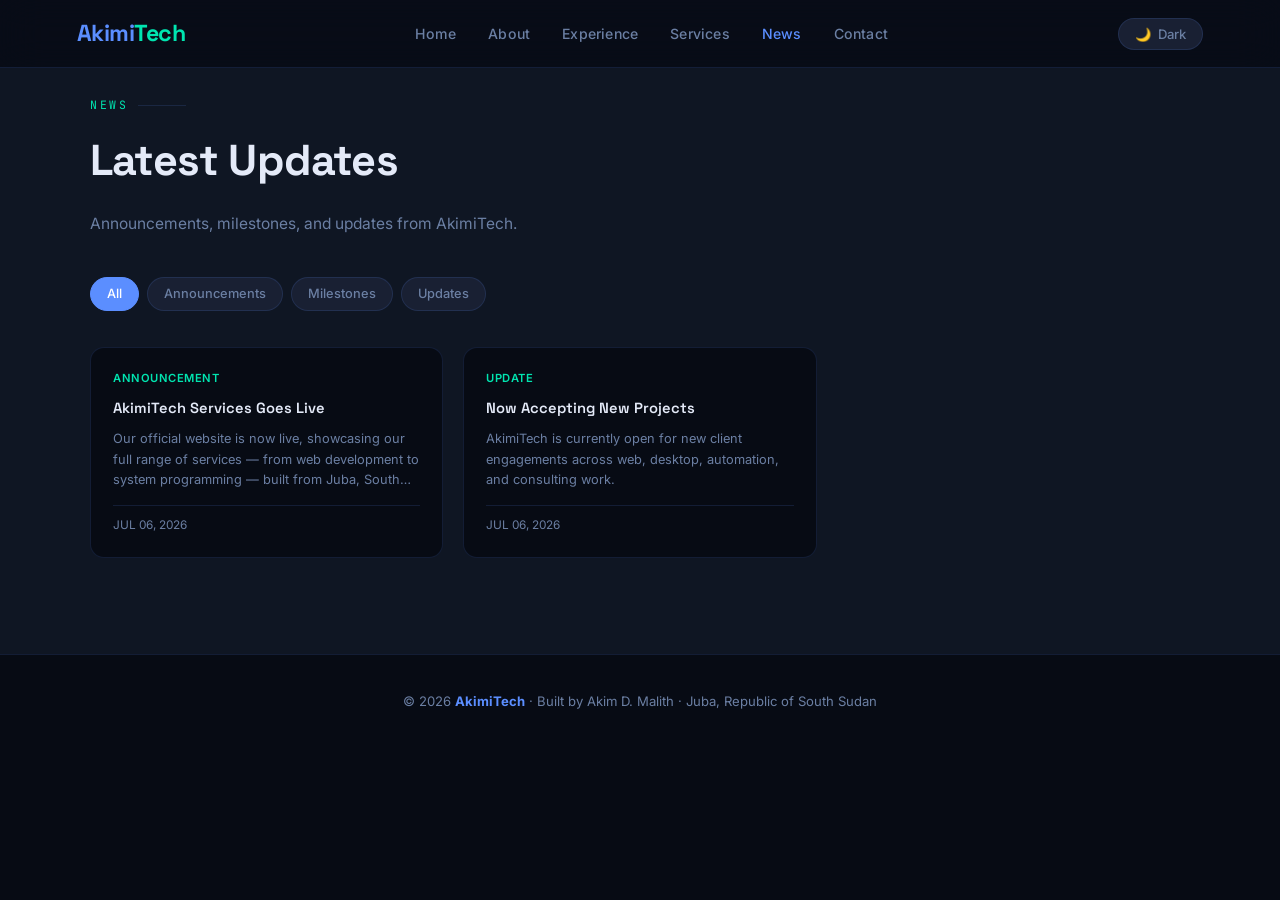
<file: news.html>
<!DOCTYPE html>
<html lang="en" data-theme="dark">
<head>
  <meta charset="UTF-8">
  <meta name="viewport" content="width=device-width, initial-scale=1.0">
  <title>News & Updates | AkimiTech</title>
  <meta name="description" content="Latest news, announcements, and updates from AkimiTech Services — engineering digital solutions from Juba, South Sudan.">
  <link rel="canonical" href="https://akimitech.netlify.app/news.html" />
  <link rel="preconnect" href="https://fonts.googleapis.com">
  <link rel="preconnect" href="https://fonts.gstatic.com" crossorigin>
  <link href="https://fonts.googleapis.com/css2?family=Space+Grotesk:wght@300;400;500;600;700&family=JetBrains+Mono:wght@400;500;600&family=Inter:wght@300;400;500;600&display=swap" rel="stylesheet">
  <link rel="stylesheet" href="style.css">
  <style>
    /* Small news-page-only tweak: tabs need a bit of top margin without a hero above them */
    #news { padding-top: 96px; }
    .news-empty { text-align:center; color:var(--text-muted); padding:60px 20px; font-size:0.9rem; grid-column:1/-1; }
  </style>
</head>
<body>

<!-- ─── NAV (identical to index.html) ─────────── -->
<nav id="nav">
  <div class="nav-logo">Akimi<span>Tech</span></div>
  <ul class="nav-links">
    <li><a href="index.html#hero">Home</a></li>
    <li><a href="index.html#about">About</a></li>
    <li><a href="index.html#experience">Experience</a></li>
    <li><a href="index.html#services">Services</a></li>
    <li><a href="news.html" style="color:var(--primary);">News</a></li>
    <li><a href="index.html#contact">Contact</a></li>
  </ul>
  <div style="display:flex;gap:12px;align-items:center;">
    <button class="theme-btn" id="themeBtn" onclick="toggleTheme()">
      <span id="themeIcon">🌙</span> <span id="themeLabel">Dark</span>
    </button>
    <button class="hamburger" id="ham" onclick="toggleMobileNav()" aria-label="Menu">
      <span></span><span></span><span></span>
    </button>
  </div>
</nav>

<!-- Mobile nav -->
<div class="mobile-nav" id="mobileNav">
  <a href="index.html#hero" onclick="closeMobileNav()">Home</a>
  <a href="index.html#about" onclick="closeMobileNav()">About</a>
  <a href="index.html#experience" onclick="closeMobileNav()">Experience</a>
  <a href="index.html#services" onclick="closeMobileNav()">Services</a>
  <a href="news.html" style="color:var(--primary);" onclick="closeMobileNav()">News</a>
  <a href="index.html#contact" onclick="closeMobileNav()">Contact</a>
</div>

<!-- ─── NEWS ───────────────────────────────────── -->
<section id="news">
  <div class="section-max">
    <div class="eyebrow reveal">News</div>
    <h2 class="sec-h2 reveal">Latest Updates</h2>
    <p class="sec-sub reveal" style="margin-bottom:40px;">
      Announcements, milestones, and updates from AkimiTech.
    </p>

    <div class="news-hdr reveal">
      <div class="news-tabs" id="newsTabs">
        <div class="ntab active" data-cat="all">All</div>
        <div class="ntab" data-cat="announcement">Announcements</div>
        <div class="ntab" data-cat="milestone">Milestones</div>
        <div class="ntab" data-cat="update">Updates</div>
      </div>
    </div>

    <div class="news-grid reveal" id="newsGrid"></div>
  </div>
</section>

<!-- ─── FOOTER ─────────────────────────────── -->
<footer>
  <p>&copy; 2026 <strong>AkimiTech</strong> &middot; Built by Akim D. Malith &middot; Juba, Republic of South Sudan</p>
</footer>

<script src="script.js"></script>
<script src="news.js"></script>
</body>
</html>
</file>
<file: style.css>
/* ─── TOKENS ─────────────────────────────── */
    :root[data-theme="dark"] {
      --bg:          #070B14;
      --bg-card:     #0F1623;
      --bg-elevated: #192033;
      --primary:     #5B8EFF;
      --primary-dim: rgba(91,142,255,0.12);
      --accent:      #00E5B0;
      --accent-dim:  rgba(0,229,176,0.12);
      --text:        #E4EAF8;
      --text-muted:  #6B7FA3;
      --border:      rgba(91,142,255,0.14);
      --glow:        rgba(91,142,255,0.28);
      --nav-bg:      rgba(7,11,20,0.80);
      --shadow:      0 8px 40px rgba(0,0,0,0.5);
    }
    :root[data-theme="light"] {
      --bg:          #F2F5FF;
      --bg-card:     #FFFFFF;
      --bg-elevated: #E6ECFF;
      --primary:     #3B6EFF;
      --primary-dim: rgba(59,110,255,0.10);
      --accent:      #00A87E;
      --accent-dim:  rgba(0,168,126,0.10);
      --text:        #0D1526;
      --text-muted:  #5A6B8A;
      --border:      rgba(59,110,255,0.16);
      --glow:        rgba(59,110,255,0.18);
      --nav-bg:      rgba(242,245,255,0.85);
      --shadow:      0 8px 40px rgba(59,110,255,0.1);
    }

    /* ─── RESET ──────────────────────────────── */
    *, *::before, *::after { margin:0; padding:0; box-sizing:border-box; }
    html { scroll-behavior: smooth; }
    body {
      background: var(--bg);
      color: var(--text);
      font-family: 'Inter', sans-serif;
      transition: background 0.35s, color 0.35s;
      overflow-x: hidden;
      line-height: 1.6;
    }
    a { text-decoration: none; color: inherit; }
    button { cursor: pointer; font-family: inherit; }
    ::-webkit-scrollbar { width: 5px; }
    ::-webkit-scrollbar-track { background: var(--bg); }
    ::-webkit-scrollbar-thumb { background: var(--border); border-radius: 3px; }
    ::-webkit-scrollbar-thumb:hover { background: var(--primary); }

    /* ─── NAV ────────────────────────────────── */
    nav {
      position: fixed; top:0; left:0; right:0; z-index:200;
      height: 68px;
      display: flex; align-items: center; justify-content: space-between;
      padding: 0 6%;
      background: var(--nav-bg);
      backdrop-filter: blur(20px);
      border-bottom: 1px solid var(--border);
      transition: all 0.3s;
    }
    .nav-logo {
      font-family: 'Space Grotesk', sans-serif;
      font-weight: 700; font-size: 1.45rem; letter-spacing: -0.5px;
      color: var(--primary);
    }
    .nav-logo span { color: var(--accent); }
    .nav-links { display:flex; gap:2rem; list-style:none; }
    .nav-links a {
      color: var(--text-muted);
      font-size: 0.88rem; font-weight: 500;
      transition: color 0.2s;
      letter-spacing: 0.2px;
    }
    .nav-links a:hover { color: var(--primary); }
    .theme-btn {
      display: flex; align-items: center; gap: 7px;
      background: var(--bg-elevated);
      border: 1px solid var(--border);
      border-radius: 50px;
      padding: 7px 16px;
      color: var(--text-muted);
      font-size: 0.82rem; font-weight: 500;
      transition: all 0.2s;
    }
    .theme-btn:hover { border-color: var(--primary); color: var(--primary); }
    .hamburger {
      display: none;
      flex-direction: column; gap:5px;
      background: none; border: none;
      padding: 4px;
    }
    .hamburger span {
      display:block; width:22px; height:2px;
      background: var(--text-muted); border-radius:2px;
      transition: all 0.3s;
    }

    /* ─── HERO ───────────────────────────────── */
    #hero {
      min-height: 100vh;
      display: flex; align-items: center; justify-content: center;
      padding: 100px 6% 60px;
      position: relative; overflow: hidden;
    }
    .hero-grid {
      position: absolute; inset:0;
      background-image:
        linear-gradient(var(--border) 1px, transparent 1px),
        linear-gradient(90deg, var(--border) 1px, transparent 1px);
      background-size: 64px 64px;
      opacity: 0.5;
      pointer-events: none;
    }
    .hero-orb {
      position: absolute;
      width: 700px; height: 700px;
      background: radial-gradient(circle, var(--glow) 0%, transparent 65%);
      border-radius: 50%;
      top: 50%; left: 50%;
      transform: translate(-50%, -50%);
      pointer-events: none;
      transition: left 0.4s ease, top 0.4s ease;
    }
    .hero-inner {
      position: relative; z-index:1;
      display: grid; grid-template-columns: 1fr 1fr;
      gap: 60px; align-items: center;
      max-width: 1100px; width: 100%;
      margin: 0 auto;
    }
    .hero-badge {
      display: inline-flex; align-items: center; gap: 8px;
      background: var(--accent-dim);
      border: 1px solid rgba(0,229,176,0.25);
      border-radius: 50px;
      padding: 6px 16px;
      font-family: 'JetBrains Mono', monospace;
      font-size: 0.75rem; color: var(--accent);
      margin-bottom: 24px;
    }
    .badge-dot {
      width: 7px; height: 7px;
      background: var(--accent); border-radius: 50%;
      animation: pulse-dot 2s infinite;
    }
    @keyframes pulse-dot {
      0%,100%{ opacity:1; transform:scale(1); }
      50%{ opacity:0.5; transform:scale(0.75); }
    }
    h1 {
      font-family: 'Space Grotesk', sans-serif;
      font-size: clamp(2.4rem, 4.5vw, 3.8rem);
      font-weight: 700; line-height: 1.07; letter-spacing: -1.5px;
      margin-bottom: 20px;
    }
    h1 .grad {
      background: linear-gradient(130deg, var(--primary) 0%, var(--accent) 100%);
      -webkit-background-clip: text; -webkit-text-fill-color: transparent;
      background-clip: text;
    }
    .hero-sub {
      color: var(--text-muted); font-size: 1rem; line-height: 1.75;
      max-width: 440px; margin-bottom: 36px;
    }
    .hero-btns { display:flex; gap:14px; flex-wrap: wrap; }

    /* ─── BUTTONS ────────────────────────────── */
    .btn-prim {
      background: linear-gradient(135deg, var(--primary), #8B6EFF);
      color: #fff; border: none;
      padding: 13px 28px; border-radius: 8px;
      font-weight: 600; font-size: 0.9rem;
      box-shadow: 0 4px 20px var(--glow);
      transition: all 0.3s;
    }
    .btn-prim:hover { transform: translateY(-2px); box-shadow: 0 8px 32px var(--glow); }
    .btn-ghost {
      background: transparent; color: var(--text);
      border: 1px solid var(--border);
      padding: 13px 28px; border-radius: 8px;
      font-weight: 500; font-size: 0.9rem;
      transition: all 0.2s;
    }
    .btn-ghost:hover { border-color: var(--primary); color: var(--primary); }

    /* ─── TERMINAL ───────────────────────────── */
    .terminal-wrap {
      background: var(--bg-card);
      border: 1px solid var(--border);
      border-radius: 16px; overflow: hidden;
      box-shadow: var(--shadow);
    }
    .t-bar {
      background: var(--bg-elevated);
      padding: 12px 16px;
      display: flex; align-items: center; gap: 8px;
      border-bottom: 1px solid var(--border);
    }
    .t-dot { width:11px; height:11px; border-radius:50%; }
    .t-red{background:#FF5F57;} .t-yel{background:#FEBC2E;} .t-grn{background:#28C840;}
    .t-title {
      margin-left: 8px;
      font-family: 'JetBrains Mono', monospace;
      font-size: 0.72rem; color: var(--text-muted);
    }
    .t-body {
      padding: 24px;
      font-family: 'JetBrains Mono', monospace;
      font-size: 0.8rem; line-height: 1.85;
      min-height: 260px;
    }
    .tk-cmt{color:#4A6080;} .tk-kw{color:#C084FC;} .tk-str{color:#86EFAC;}
    .tk-var{color:#93C5FD;} .tk-acc{color:var(--accent);} .tk-fn{color:#FCD34D;}
    .t-cursor {
      display: inline-block; width: 2px; height: 0.95em;
      background: var(--accent); vertical-align: text-bottom;
      margin-left: 1px; animation: blink 1s steps(1) infinite;
    }
    @keyframes blink { 0%,100%{opacity:1;} 50%{opacity:0;} }

    /* ─── SECTION SHARED ─────────────────────── */
    section { padding: 96px 6%; }
    .section-max { max-width: 1100px; margin: 0 auto; }
    .eyebrow {
      font-family: 'JetBrains Mono', monospace;
      font-size: 0.72rem; letter-spacing: 2.5px;
      text-transform: uppercase; color: var(--accent);
      display: flex; align-items: center; gap: 10px;
      margin-bottom: 12px;
    }
    .eyebrow::after {
      content:''; flex:0 0 48px; height:1px; background: var(--border);
    }
    .sec-h2 {
      font-family: 'Space Grotesk', sans-serif;
      font-size: clamp(1.8rem,3.5vw,2.7rem);
      font-weight:700; letter-spacing:-0.8px; margin-bottom:14px;
    }
    .sec-sub { color:var(--text-muted); font-size:0.97rem; line-height:1.75; max-width:520px; }

    /* ─── ABOUT ──────────────────────────────── */
    #about { background: var(--bg-card); }
    .about-grid {
      display: grid; grid-template-columns: 320px 1fr;
      gap: 72px; align-items: center;
      max-width: 1100px; margin: 0 auto;
    }
    .profile-card {
      background: var(--bg);
      border: 1px solid var(--border);
      border-radius: 20px; padding: 36px 28px; text-align: center;
      position: relative;
    }
    .profile-card::before {
      content:''; position:absolute; top:-1px; left:25%; right:25%; height:2px;
      background: linear-gradient(90deg, transparent, var(--primary), transparent);
    }
    .avatar {
      width: 108px; 
      height: 108px; 
      border-radius: 50%;
      background: linear-gradient(135deg, var(--primary), var(--accent));
      margin: 0 auto 18px;
      display: flex; 
      align-items: center; 
      justify-content: center;
      border: 3px solid var(--border);
      flex-shrink: 0;
      overflow: hidden; /* Ensures the image stays round */
    }
    .avatar img {
      width: 100%;
      height: 100%;
      object-fit: cover; /* Prevents stretching */
    }
    .p-role { color:var(--primary); font-size:0.82rem; font-weight:500; margin-bottom:24px; }
    .p-info { list-style:none; text-align:left; display:flex; flex-direction:column; gap:12px; }
    .p-info li {
      display:flex; align-items:center; gap:12px;
      font-size:0.82rem; color:var(--text-muted);
    }
    .p-icon {
      width:32px; height:32px; border-radius:8px;
      background:var(--bg-elevated); border:1px solid var(--border);
      display:flex; align-items:center; justify-content:center;
      font-size:0.85rem; flex-shrink:0;
    }

    /* Skills */
    .skills-grid {
      display: grid; grid-template-columns: 1fr 1fr;
      gap:14px; margin: 28px 0 32px;
    }
    .skill-chip {
      background:var(--bg-elevated); border:1px solid var(--border);
      border-radius:10px; padding:14px 16px;
    }
    .skill-head { display:flex; justify-content:space-between; align-items:center; margin-bottom:9px; }
    .skill-nm { font-family:'JetBrains Mono',monospace; font-size:0.82rem; font-weight:600; }
    .skill-lvl { font-size:0.72rem; color:var(--accent); }
    .skill-track { height:4px; background:var(--border); border-radius:2px; overflow:hidden; }
    .skill-fill {
      height:100%; width:0;
      background:linear-gradient(90deg, var(--primary), var(--accent));
      border-radius:2px; transition: width 1.4s cubic-bezier(.4,0,.2,1);
    }

    /* ─── SERVICES ───────────────────────────── */
    #services { background: var(--bg); }
    .srv-intro {
      display:grid; grid-template-columns:1fr 1fr; gap:60px;
      align-items:center; margin-bottom:56px;
    }
    .srv-grid {
      display:grid; grid-template-columns:repeat(3,1fr); gap:22px;
    }
    .srv-card {
      background:var(--bg-card); border:1px solid var(--border);
      border-radius:16px; padding:28px 24px;
      position:relative; overflow:hidden;
      transition: all 0.3s;
    }
    .srv-card::after {
      content:''; position:absolute; bottom:0; left:0; right:0; height:2px;
      background:linear-gradient(90deg, var(--primary), var(--accent));
      transform:scaleX(0); transform-origin:left;
      transition:transform 0.35s;
    }
    .srv-card:hover {
      transform:translateY(-5px);
      border-color:rgba(91,142,255,0.4);
      box-shadow: 0 16px 48px var(--glow);
    }
    .srv-card:hover::after { transform:scaleX(1); }
    .srv-icon {
      width:50px; height:50px;
      background:var(--bg-elevated); border:1px solid var(--border);
      border-radius:13px;
      display:flex; align-items:center; justify-content:center;
      font-size:1.4rem; margin-bottom:18px;
    }
    .srv-card h3 {
      font-family:'Space Grotesk',sans-serif;
      font-size:1.05rem; font-weight:600; margin-bottom:8px;
    }
    .srv-card p { color:var(--text-muted); font-size:0.845rem; line-height:1.65; margin-bottom:22px; }
    .btn-order {
      width:100%; background:var(--primary-dim);
      border:1px solid rgba(91,142,255,0.3);
      color:var(--primary); border-radius:8px;
      padding:10px; font-weight:600; font-size:0.85rem;
      transition:all 0.25s;
    }
    .btn-order:hover {
      background:linear-gradient(135deg,var(--primary),#8B6EFF);
      color:#fff; border-color:transparent;
      box-shadow:0 4px 18px var(--glow);
    }

    /* ─── CONTACT ────────────────────────────── */
    #contact { background:var(--bg-card); }
    .contact-grid {
      display:grid; grid-template-columns:1fr 1fr; gap:64px;
      align-items:start; max-width:1000px; margin:0 auto;
    }
    .c-items { display:flex; flex-direction:column; gap:14px; margin-top:28px; }
    .c-item {
      display:flex; align-items:center; gap:16px;
      background:var(--bg); border:1px solid var(--border);
      border-radius:12px; padding:18px;
      transition:border-color 0.2s;
    }
    .c-item:hover { border-color:var(--primary); }
    .c-icon {
      width:42px; height:42px; border-radius:10px;
      background:var(--bg-elevated); border:1px solid var(--border);
      display:flex; align-items:center; justify-content:center;
      font-size:1.1rem; flex-shrink:0;
    }
    .c-label { font-size:0.72rem; color:var(--text-muted); margin-bottom:2px; }
    .c-val { font-weight:600; font-size:0.88rem; }

    /* Order/Contact Form */
    .form-box {
      background:var(--bg); border:1px solid var(--border);
      border-radius:18px; padding:32px;
      position:relative;
    }
    .form-box::before {
      content:''; position:absolute; top:-1px; left:20%; right:20%; height:2px;
      background:linear-gradient(90deg,transparent,var(--accent),transparent);
    }
    .form-box-title {
      font-family:'Space Grotesk',sans-serif;
      font-size:1.2rem; font-weight:700; margin-bottom:22px;
    }
    .fg { margin-bottom:14px; }
    .fg label { display:block; font-size:0.77rem; color:var(--text-muted); font-weight:500; margin-bottom:6px; }
    .fg input, .fg textarea, .fg select {
      width:100%; background:var(--bg-elevated);
      border:1px solid var(--border); border-radius:8px;
      padding:11px 14px; color:var(--text);
      font-family:'Inter',sans-serif; font-size:0.875rem;
      outline:none; transition:border-color 0.2s;
    }
    .fg input:focus, .fg textarea:focus, .fg select:focus { border-color:var(--primary); }
    .fg textarea { height:100px; resize:vertical; }
    .fg select option { background:var(--bg-card); }
    .success-note {
      display:none; margin-top:14px;
      background:var(--accent-dim); border:1px solid rgba(0,229,176,0.35);
      border-radius:8px; padding:13px 16px;
      color:var(--accent); font-size:0.875rem; text-align:center;
    }
    .success-note.show { display:block; }

    /* ─── EXPERIENCE / EDUCATION TIMELINE ────── */
    .exp-cols {
      display:grid; grid-template-columns:1fr 1fr; gap:48px;
    }
    @media (max-width:860px){ .exp-cols{ grid-template-columns:1fr; } }
    .exp-col-title {
      font-size:1.05rem; font-weight:700; margin-bottom:22px;
      display:flex; align-items:center; gap:10px;
    }
    .tl { position:relative; padding-left:28px; }
    .tl::before {
      content:''; position:absolute; left:6px; top:6px; bottom:6px;
      width:2px; background:var(--border);
    }
    .tl-item { position:relative; padding-bottom:28px; }
    .tl-item:last-child { padding-bottom:0; }
    .tl-item::before {
      content:''; position:absolute; left:-28px; top:4px;
      width:12px; height:12px; border-radius:50%;
      background:var(--primary); border:2px solid var(--bg);
      box-shadow:0 0 0 2px var(--primary);
    }
    .tl-date {
      font-family:'JetBrains Mono', monospace; font-size:0.72rem;
      color:var(--primary); font-weight:600; margin-bottom:4px;
    }
    .tl-role { font-weight:600; font-size:0.95rem; margin-bottom:2px; }
    .tl-org { font-size:0.84rem; color:var(--text-muted); }

    /* ─── FOOTER ─────────────────────────────── */
    footer {
      text-align:center; padding:36px 6%;
      border-top:1px solid var(--border);
      color:var(--text-muted); font-size:0.82rem;
    }
    footer strong { color:var(--primary); }

    /* ─── MODAL ──────────────────────────────── */
    .modal-bg {
      position:fixed; inset:0; z-index:500;
      background:rgba(0,0,0,0.72);
      display:flex; align-items:center; justify-content:center;
      backdrop-filter:blur(6px);
      opacity:0; pointer-events:none;
      transition:opacity 0.3s;
    }
    .modal-bg.open { opacity:1; pointer-events:all; }
    .modal {
      background:var(--bg-card); border:1px solid var(--border);
      border-radius:20px; padding:36px;
      width:92%; max-width:460px;
      position:relative;
      transform:scale(0.93) translateY(10px);
      transition:transform 0.3s;
      max-height: 90vh; overflow-y: auto;
    }
    .modal-bg.open .modal { transform:scale(1) translateY(0); }
    .modal-close {
      position:absolute; top:14px; right:14px;
      background:var(--bg-elevated); border:1px solid var(--border);
      width:30px; height:30px; border-radius:50%;
      display:flex; align-items:center; justify-content:center;
      font-size:1rem; color:var(--text-muted);
      transition:all 0.2s;
    }
    .modal-close:hover { border-color:var(--primary); color:var(--primary); }
    .modal-title { font-family:'Space Grotesk',sans-serif; font-size:1.3rem; font-weight:700; margin-bottom:4px; }
    .modal-sub { font-size:0.82rem; color:var(--text-muted); margin-bottom:24px; }
    .modal-sub span { color:var(--primary); font-weight:600; }

    /* ─── ANIMATIONS ─────────────────────────── */
    .reveal {
      opacity:0; transform:translateY(24px);
      transition:opacity 0.6s ease, transform 0.6s ease;
    }
    .reveal.in { opacity:1; transform:translateY(0); }

    /* ─── RESPONSIVE ─────────────────────────── */
    @media(max-width:900px){
      .hero-inner { grid-template-columns:1fr; }
      .terminal-wrap { display:none; }
      .about-grid { grid-template-columns:1fr; }
      .srv-grid { grid-template-columns:repeat(2,1fr); }
      .srv-intro { grid-template-columns:1fr; gap:24px; }
      .contact-grid { grid-template-columns:1fr; }
      .nav-links { display:none; }
      .hamburger { display:flex; }
    }
    @media(max-width:560px){
      .srv-grid { grid-template-columns:1fr; }
      .skills-grid { grid-template-columns:1fr; }
      section { padding:72px 5%; }
      h1 { font-size:2.2rem; }
    }

    /* Mobile nav drawer */
    .mobile-nav {
      position:fixed; top:68px; left:0; right:0; z-index:199;
      background:var(--bg-card); border-bottom:1px solid var(--border);
      padding:20px 6%;
      display:none; flex-direction:column; gap:18px;
    }
    .mobile-nav.open { display:flex; }
    .mobile-nav a {
      color:var(--text-muted); font-size:0.95rem; font-weight:500;
      padding:6px 0; border-bottom:1px solid var(--border);
    }
    .mobile-nav a:hover { color:var(--primary); }

    /* Language badges */
    .lang-row { display:flex; gap:10px; flex-wrap:wrap; margin-top:8px; }
    .lang-badge {
      background:var(--primary-dim); border:1px solid rgba(91,142,255,0.25);
      color:var(--primary);
      font-family:'JetBrains Mono',monospace; font-size:0.78rem; font-weight:600;
      padding:5px 14px; border-radius:50px;
    }

    /* ─── NEWS FEED ──────────────────────────── */
    #news { background: var(--bg-card); }
    .news-hdr {
      display:flex; justify-content:space-between; align-items:flex-end;
      margin-bottom:36px; flex-wrap:wrap; gap:16px;
    }
    .news-tabs { display:flex; gap:8px; flex-wrap:wrap; }
    .ntab {
      background:var(--bg-elevated); border:1px solid var(--border);
      border-radius:50px; padding:6px 16px;
      font-size:0.8rem; font-weight:500; color:var(--text-muted);
      cursor:pointer; transition:all 0.2s;
    }
    .ntab.active { background:var(--primary); border-color:var(--primary); color:#fff; }
    .ntab:hover:not(.active) { border-color:var(--primary); color:var(--primary); }
    .news-grid {
      display:grid; grid-template-columns:repeat(3,1fr); gap:20px;
    }
    .ncard {
      background:var(--bg); border:1px solid var(--border);
      border-radius:14px; padding:22px;
      display:flex; flex-direction:column;
      text-decoration:none; color:inherit;
      transition:all 0.3s;
    }
    .ncard:hover {
      transform:translateY(-4px);
      border-color:rgba(91,142,255,0.4);
      box-shadow:0 12px 36px var(--glow);
    }
    .ncard-source {
      font-size:0.7rem; color:var(--accent); font-weight:600;
      margin-bottom:10px; display:flex; align-items:center; gap:6px;
      text-transform:uppercase; letter-spacing:0.5px;
    }
    .ncard-title {
      font-family:'Space Grotesk',sans-serif;
      font-size:0.92rem; font-weight:600; line-height:1.45;
      margin-bottom:10px; flex:1;
    }
    .ncard-desc {
      color:var(--text-muted); font-size:0.8rem; line-height:1.6;
      margin-bottom:14px;
      display:-webkit-box; -webkit-line-clamp:3; -webkit-box-orient:vertical; overflow:hidden;
    }
    .ncard-foot {
      display:flex; justify-content:space-between; align-items:center;
      font-size:0.74rem; color:var(--text-muted); margin-top:auto; padding-top:10px;
      border-top:1px solid var(--border);
    }
    .ncard-link { color:var(--primary); font-weight:600; }
    /* Skeleton */
    @keyframes shimmer { 0%,100%{opacity:0.4;} 50%{opacity:0.8;} }
    .skel-anim { background:var(--bg-elevated); border-radius:6px; animation:shimmer 1.6s ease-in-out infinite; }
    .skel-card { background:var(--bg); border:1px solid var(--border); border-radius:14px; padding:22px; }
    /* Refresh button */
    .ref-btn {
      display:flex; align-items:center; gap:7px;
      background:var(--bg-elevated); border:1px solid var(--border);
      border-radius:8px; padding:8px 16px;
      font-size:0.82rem; font-weight:500; color:var(--text-muted);
      cursor:pointer; transition:all 0.2s; font-family:inherit;
    }
    .ref-btn:hover { border-color:var(--primary); color:var(--primary); }
    .ref-btn svg { flex-shrink:0; }
    .ref-btn.spin svg { animation:spin 0.9s linear infinite; }
    @keyframes spin { to{ transform:rotate(360deg); } }
    .news-status { font-size:0.74rem; color:var(--text-muted); margin-top:16px; text-align:center; }
    @media(max-width:900px){ .news-grid{ grid-template-columns:repeat(2,1fr); } }
    @media(max-width:560px){ .news-grid{ grid-template-columns:1fr; } }
  .contact-link{color:inherit;text-decoration:none;transition:color .2s ease;}
  .contact-link:hover{color:#25D366;text-decoration:underline;cursor:pointer;}
</file>
